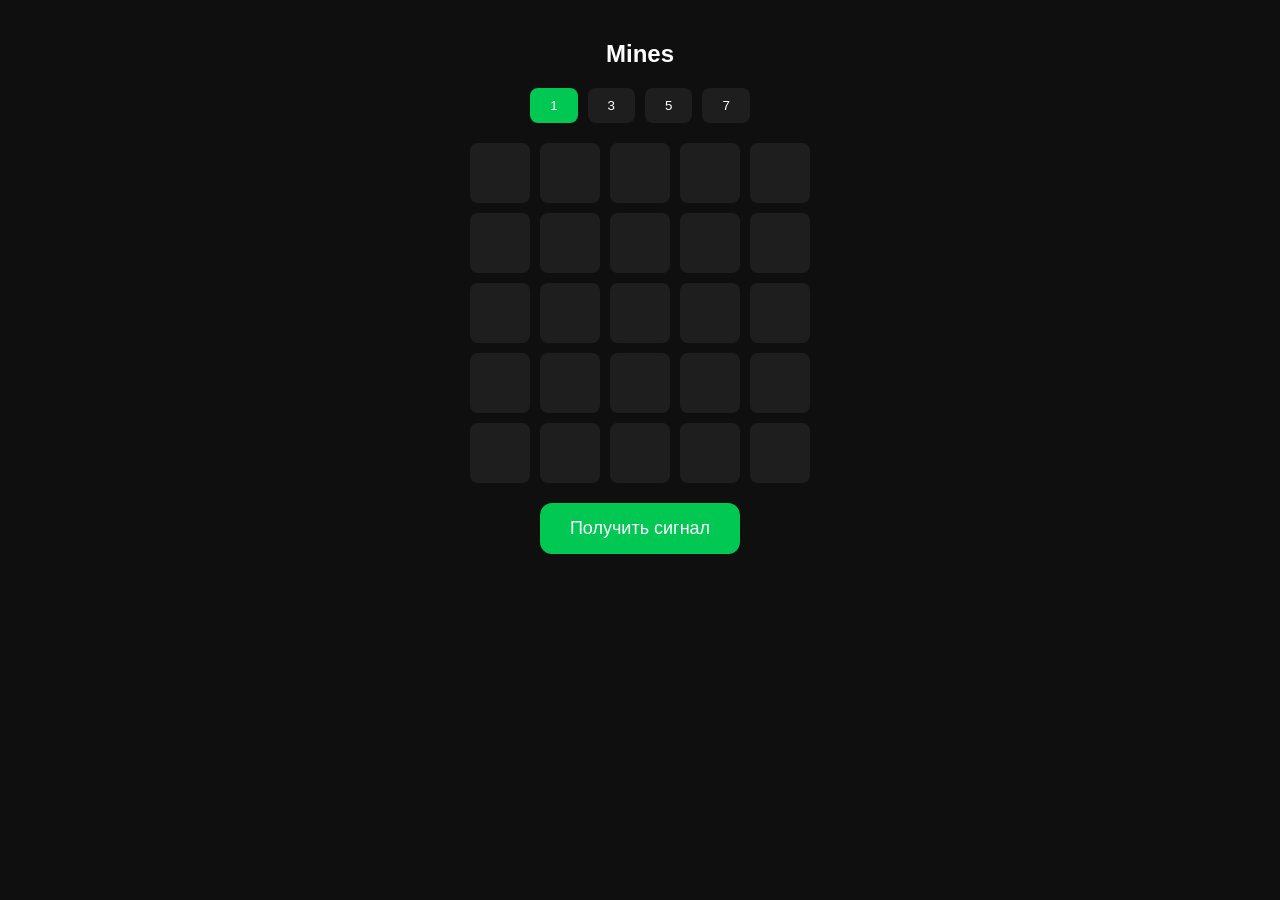
<file: Sayf.html>
<!DOCTYPE html><html lang="ru">
<head>
  <meta charset="UTF-8">
  <meta name="viewport" content="width=device-width, initial-scale=1.0">
  <title>Mines - @sayfsignalbot</title>
  <style>
    body {
      margin: 0;
      font-family: sans-serif;
      background: #0f0f0f;
      color: white;
      display: flex;
      flex-direction: column;
      align-items: center;
      padding: 20px;
    }.mine-options {
  display: flex;
  gap: 10px;
  margin-bottom: 20px;
}

.mine-options button {
  padding: 10px 20px;
  border: none;
  background: #1e1e1e;
  color: white;
  border-radius: 8px;
  cursor: pointer;
}

.mine-options button.active {
  background: #00c853;
}

.grid {
  display: grid;
  grid-template-columns: repeat(5, 60px);
  grid-gap: 10px;
  margin-bottom: 20px;
}

.cell {
  width: 60px;
  height: 60px;
  background: #1e1e1e;
  display: flex;
  justify-content: center;
  align-items: center;
  border-radius: 8px;
  cursor: pointer;
  user-select: none;
}

.cell.open {
  background: #2e2e2e;
}

.signal-button {
  padding: 15px 30px;
  background: #00c853;
  border: none;
  border-radius: 12px;
  font-size: 18px;
  color: white;
  cursor: pointer;
}

  </style>
</head>
<body>
  <h2>Mines</h2>  <div class="mine-options" id="mineOptions"></div>  <div class="grid" id="grid"></div><button class="signal-button" id="signalBtn">Получить сигнал</button>

  <script src="https://telegram.org/js/telegram-web-app.js"></script>  <script>
    const mineOptions = [1, 3, 5, 7];
    const mineOptionsContainer = document.getElementById('mineOptions');
    const grid = document.getElementById('grid');
    const signalBtn = document.getElementById('signalBtn');

    let selectedMines = mineOptions[0];

    mineOptions.forEach(num => {
      const btn = document.createElement('button');
      btn.innerText = num;
      if (num === selectedMines) btn.classList.add('active');
      btn.onclick = () => {
        document.querySelectorAll('.mine-options button').forEach(b => b.classList.remove('active'));
        btn.classList.add('active');
        selectedMines = num;
      };
      mineOptionsContainer.appendChild(btn);
    });

    for (let i = 0; i < 25; i++) {
      const cell = document.createElement('div');
      cell.classList.add('cell');
      cell.onclick = () => {
        cell.classList.add('open');
      };
      grid.appendChild(cell);
    }

    signalBtn.onclick = () => {
      Telegram.WebApp.HapticFeedback.impactOccurred('medium');
      Telegram.WebApp.sendData(JSON.stringify({ action: 'get_signal', mines: selectedMines }));
    };

    Telegram.WebApp.ready();
    Telegram.WebApp.expand();
  </script></body>
</html>
</file>
